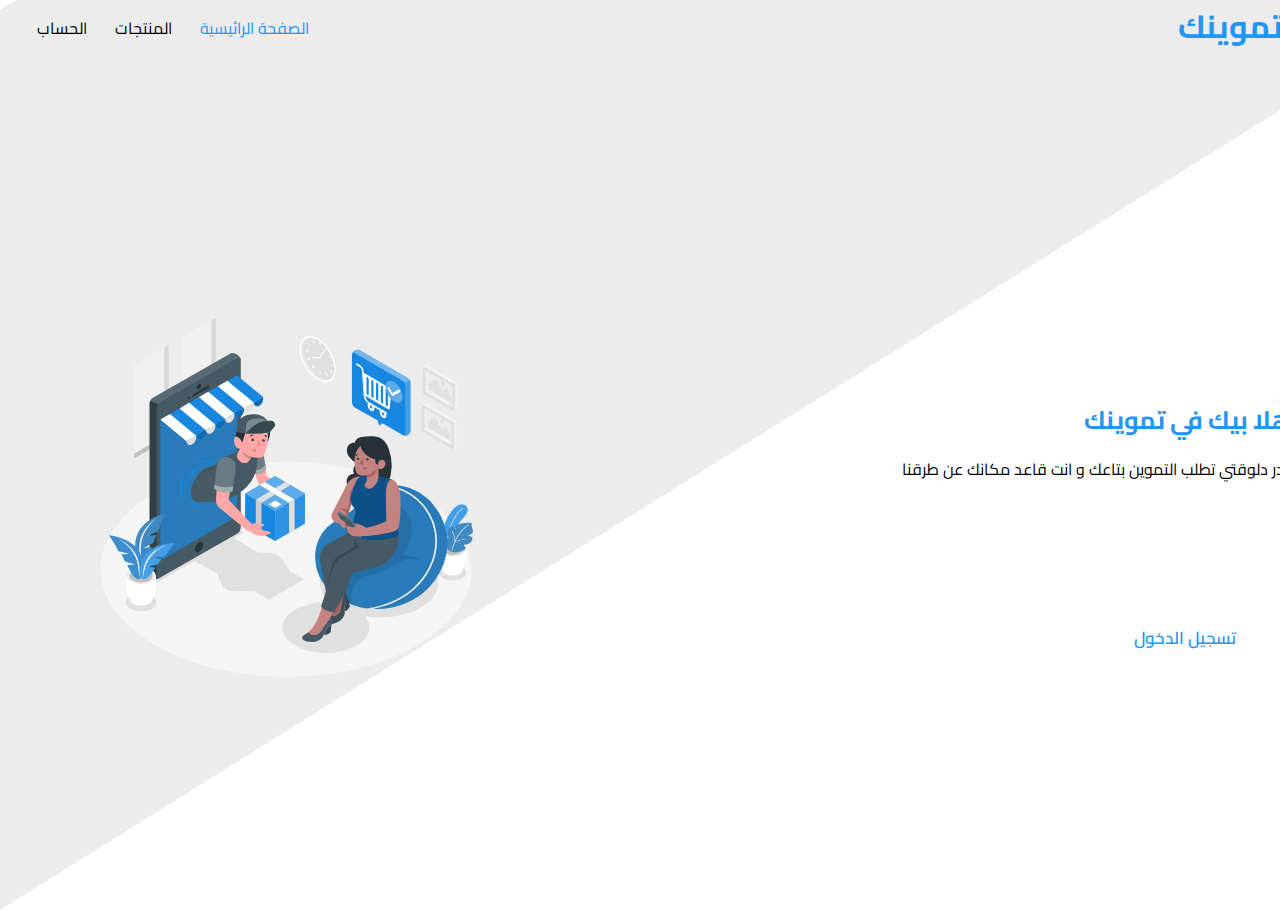
<file: index.html>
<!DOCTYPE html>
<html lang="en" lang="ar">
<head>
    <meta charset="UTF-8">
    <meta http-equiv="X-UA-Compatible" content="IE=edge">
    <meta name="viewport" content="width=device-width, initial-scale=1.0">
    <title>تموينك</title>
    <link rel="preconnect" href="https://fonts.googleapis.com">
    <link rel="preconnect" href="https://fonts.gstatic.com" crossorigin>
    <link href="https://fonts.googleapis.com/css2?family=Cairo:wght@300;400;500;600;800;1000&display=swap" rel="stylesheet">
    <link rel="stylesheet" href="Css/main.css">
    <link rel="stylesheet" href="Css/all.min.css">
    <link rel="stylesheet" href="Css/normalize.css">
    <link rel="stylesheet" href="products.html">
</head>
<body>
    <div class="header">
        <div class="logo">
            <h1>تموينك</h1>
        </div>
        <ul class="nave">
            <li >
                <a href="index.html" class="active"><p>الصفحة الرائيسية</p></a>
            </li>
            <li >
                <a href="products.html"><p> المنتجات</p></a>
            </li>
            <li >
                <a href="#"><p> الحساب</p></a>
            </li>
        </ul>
    </div>
        <ul class="nave2">
            <li class="box active" >
            <a   href="index.html"><i class="fa-solid fa-house"></i></a>
            </li>
            <li class="box">
                <a  href="products.html"><i class="fa-solid fa-basket-shopping"></i></i></a>
            </li>
            <li class="box">
                <a  href="login.html"><i class="fa-solid fa-user"></i></a>
            </li>
        </ul>
    <div class="landing">
        <div class="image">
            <img src="images/background.svg" alt="">
            <img src="images/Take Away-pana.png" alt="" class="mobile">
        </div>
        <div class="text">
            <p class="head">اهلا بيك في تموينك </p>
            <span>تقدر دلوقتي تطلب التموين بتاعك و انت قاعد مكانك عن طرقنا </span>
                    
        </div>
                <a href="login.html">
                    <p> تسجيل الدخول</p>
                </a>
    </div>
</body>
</html>
</file>
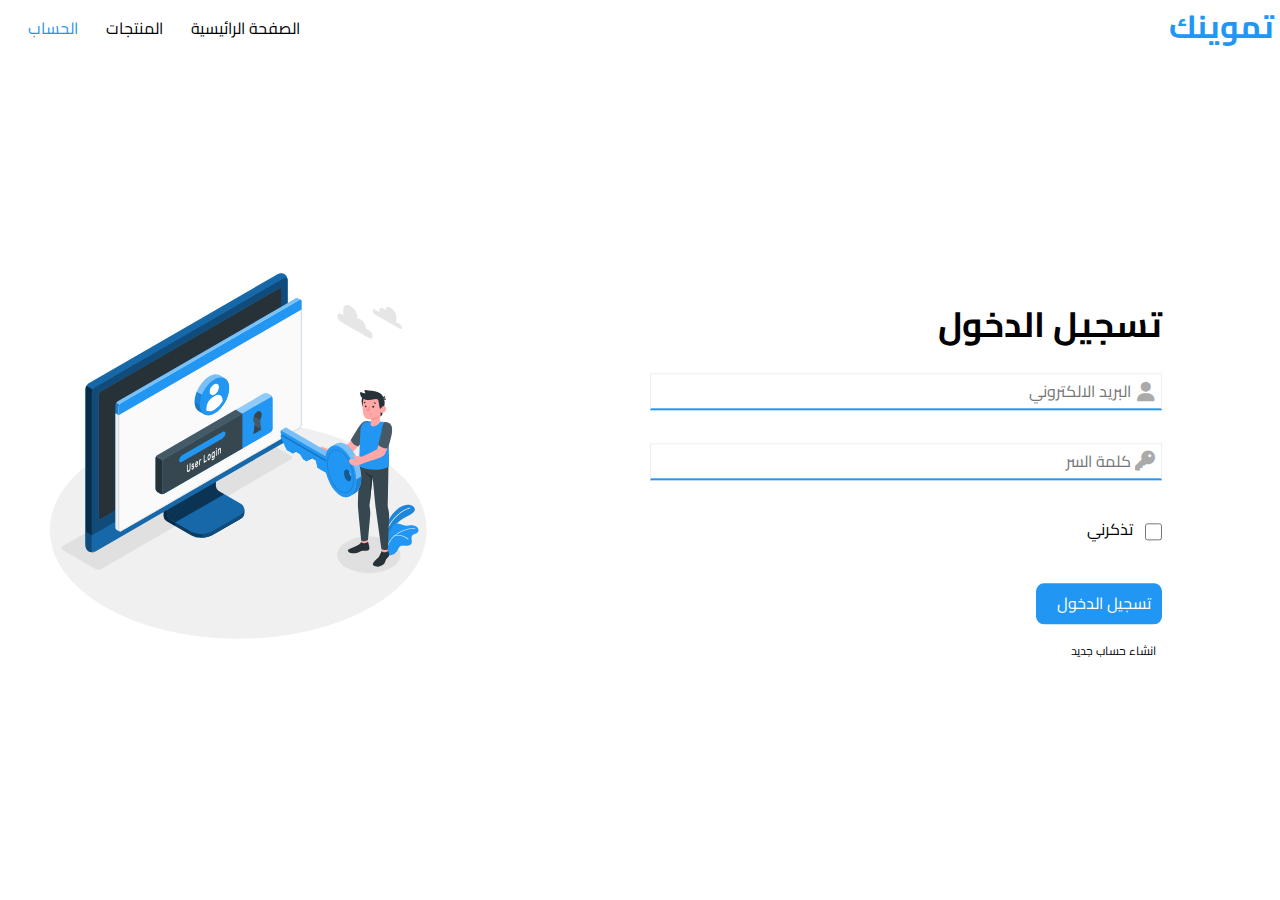
<file: login.html>
<!DOCTYPE html>
<html lang="en" lang="ar">
<head>
    <meta charset="UTF-8">
    <meta http-equiv="X-UA-Compatible" content="IE=edge">
    <meta name="viewport" content="width=device-width, initial-scale=1.0">
    <title>الحساب</title>
    <link rel="preconnect" href="https://fonts.googleapis.com">
    <link rel="preconnect" href="https://fonts.gstatic.com" crossorigin>
    <link href="https://fonts.googleapis.com/css2?family=Cairo:wght@300;400;500;600;800;1000&display=swap"
        rel="stylesheet">
    <link rel="stylesheet" href="Css/main.css">
    <link rel="stylesheet" href="Css/all.min.css">
    <link rel="stylesheet" href="Css/normalize.css">
    <link rel="stylesheet" href="products.html">
    <link rel="stylesheet" href="Css/login.css">
</head>
<body>
    <div class="header">
        <div class="logo">
            <h1>تموينك</h1>
        </div>
        <ul class="nave">
            <li>
                <a href="index.html">
                    <p>الصفحة الرائيسية</p>
                </a>
            </li>
            <li>
                <a  href="products.html">
                    <p> المنتجات</p>
                </a>
            </li>
            <li>
                <a class="active" href="login.html">
                    <p> الحساب</p>
                </a>
            </li>
        </ul>
    </div>
    <ul class="nave2">
        <li class="box ">
            <a href="index.html"><i class="fa-solid fa-house"></i></a>
        </li>
        <li class="box ">
            <a href="products.html"><i class="fa-solid fa-basket-shopping"></i></i></a>
        </li>
        <li class="box active">
            <a href="login.html"><i class="fa-solid fa-user"></i></a>
        </li>
    </ul>
    <div class="container">
        <div class="images">
            <img src="images/login.svg" alt="">
            
        </div>
        <div class="sign_up">
            <form action="">
                <h2>تسجيل الدخول</h2>
                <div class="email">
                    <i class="fa-solid fa-user"></i>
                    <input type="email" placeholder="البريد الالكتروني">
                </div>
                <div class="password">
                    <i class="fa-solid fa-key"></i>
                    <input type="text" placeholder="كلمة السر">
                </div>
                <label for="remember"> تذكرني</label>
                <input type="checkbox" name="" id="remember">
                <a class="old" href=""> تسجيل الدخول</a>
                <a class="new" href=""> انشاء حساب جديد</a>
            </form>
      
        </div>
    </div>
</body>
</html>
</file>
<file: Css/main.css>
*{
    font-family: 'Cairo', sans-serif;
    box-sizing: border-box;
    -webkit-box-sizing: border-box;
    -moz-box-sizing: border-box;
}
:root{
    --main-color: #2196F3;
    --main-color-alt: #1787e0;
    --main-transition-durayion: 0.5s;
    --main-pading-top: 100px;
    --main-pading-bottom: 100px;
    --main-background-color: #e7e7e7;
}
body{
    display: block;
    direction: rtl;
    overflow: hidden;
    height: 100vh;
}
li{
    list-style-type: none;
}
a{
    text-decoration: none;
}
/* Start header  */
.header{
    display: flex;
    justify-content: space-between;
    position: relative;
    top: -13px;
    z-index: 6;
}
.header .logo{
    color: var(--main-color);
    position: absolute;
    right: 16px;
}
.header .nave {
    display: flex;
    position: absolute;
    left: -10px; 
}
.header .nave li{
    margin-left: 28px;
    position: relative;
    overflow: hidden;
    cursor: pointer;
}
.header .nave li a{
    cursor: pointer;
    color: black;
}
.header .nave li a.active {
    color: var(--main-color);
}
.header .nave li:hover a {
    color: #1787e0;
}
.header .nave li::before {
    content: "";
    position: absolute;
    width: 120px;
    height: 3px;
    background-color: var(--main-color);
    left: -120px;
    transition: var(--main-transition-durayion);
}
.header .nave li:hover:before {
    left: 0;
}
ul.nave2 {
    display: none;
    position: fixed;
    bottom: -16px;
    left: 50%;
    transform: translateX(-50%);
    width: 158px;
    height: 47px;
    background: var(--main-color-alt);
    border-top-left-radius: 21px;
    border-top-right-radius: 21px;
    box-shadow: 0px 4px 7px 5px grey;
    z-index: 6;
}
ul.nave2 li.box {
    display: flex;
    margin-left: 24px;
    justify-content: center;
    align-items: center;
    width: 30px;
    height: 30px;
    border-radius: 50%;
    margin-top: 10px;
    margin-right: -14px;
    transition: var(--main-transition-durayion);
}
ul.nave2 li.box:hover {
    background-color: white;
}
ul.nave2 li.box.active {
    background-color: white;
}
ul.nave2 li.box.active a{
    color: var(--main-color);
}
ul.nave2 li.box a{
    color: white;
    position: relative;
    top: 0px;
    transition: var(--main-transition-durayion);
}
ul.nave2 li.box:hover a {
    color: var(--main-color);
}
@media (max-width:767px) {
    .header .logo h1{
        font-size: 20px;
        position: absolute;
        top: 14px;
    }
.header ul.nave {
    display: none;
}
ul.nave2 {
    display: flex;
}
}

/* End header  */
/* Start landing  */
.landing{
    position: relative;
    height: 100vh;
    display: flex;
    z-index: 0;
}
.landing::before{
    content: "";
    position: absolute;
    background-color: #ececec;
    top: 10px;
    left: -19px;
    width: 100%;
    height: 100%;
    transform: skewY(-32deg);
    transform-origin: top left;
    z-index: -3;
}
.landing .image img {
    height: 400px;
    position: absolute;
    left: 67px;
    top: 55%;
    transform: translateY(-50%);
}
.landing .image .mobile{
    display: none;
}
.landing .text{
    position: relative;
    width: 100%;
    top: 59%;
    right: 50%;
    height: 300px;
    transform: translate(50%, -50%);
}
.landing .text p.head {
    font-size: 25px;
    font-weight: bold;
    color: var(--main-color);
}
/* .landing a {
    position: absolute;
    top: 65%;
    transform: translateY(-50%);
    right: 50px;
    padding: 1px 13px;
    background-color: var(--main-color);
    border-radius: 6px;
    color: white;
    font-weight: bold;
    font-size: 13px;
    word-spacing: 1.5px;
} */
.landing a {
    position: absolute;
    top: 71%;
    transform: translateY(-50%);
    right: 50px;
    background-color: white;
    color: var(--main-color);
    border-radius: 10em;
    font-size: 17px;
    font-weight: 600;
    padding: 1px 13px;
    cursor: pointer;
    transition: all 0.3s ease-in-out;
    border: 1px solid inherit;
    box-shadow: 0 0 0 0 black;
}

.landing a:hover {
    transform: translateY(-32px) translateX(-2px);
    box-shadow: 2px 5px 0 0 var(--main-color-alt);
    border: 1px solid var(--main-color-alt);
}

;

.landing a:active {
    transform: translateY(2px) translateX(1px);
    box-shadow: 0 0 0 0 black;
}

;
@media (max-width:991px) {
    .landing .image img {
        height: 300px;
    }

    .landing .text {
        font-size: 14px;
    }

    .landing::before {
    left: 0px;
    transform: skewY(-41deg);
    }

}
@media (max-width:767px) {
    .landing .image img {
        height: 166px;
        left: 0;
        top: 40%;
    }
    .landing .text {
        font-size: 9px;
    }
    .landing::before {
    left: 0;
    transform: skewY(-58deg);
    }
    .landing .text p.head {
        font-size: 12px;
    }
    .landing a {font-size: 9px;}
}
@media (max-width:464px) {
    .landing .image img {
        display: none;
    }
    .landing .image .mobile {
        display: flex;
        height: 300px;
        position: absolute;
        left: 64px;
        top: 34%;
    }
    .landing::before {
    display: none;
    }
    .landing .text p.head {
        font-size: 20px;
        margin-right: 113px;
        margin-top: 114px;
    }
    .landing .text span {
        font-size: 13px;
        margin-right: 47px;
    }
    .landing a {
        right: 160px;
        top: 72%;
        font-size: 16px;
        border: 1px solid;}
}
/* End landing  */
</file>
<file: Css/login.css>
* {
    font-family: 'Cairo', sans-serif;
    box-sizing: border-box;
    -webkit-box-sizing: border-box;
    -moz-box-sizing: border-box;
}

:root {
    --main-color: #2196F3;
    --main-color-alt: #1787e0;
    --main-transition-durayion: 0.5s;
    --main-pading-top: 100px;
    --main-pading-bottom: 100px;
    --main-background-color: #e7e7e7;
}

body {
    height: 100%;
    overflow-y: hidden;
}
.container .images img{
    height: 400px;
    position: absolute;
    left: 29px;
    top: 50%;
    transform: translatey(-50%);
}
.container .sign_up{
    width: 40%;
    position: absolute;
    top: 50%;
    right: 10%;
    transform: translateY(-50%);
}
.container .sign_up h2 {
    font-size: 35px;
    position: relative;
    transition: var(--main-transition-durayion);
}
.container .sign_up h2:hover {
    color: var(--main-color);
}

.container .sign_up input {
    display: flex;
    flex-direction: column;
    margin-bottom: 33px;
    position: relative;
    width: 100%;
    color: var(--main-color);
    height: 37px;
    border: 1px solid #eee;
    border-bottom: 2px solid var(--main-color);
    transition: var(--main-transition-durayion);
    padding-right: 30px;
}

.container .sign_up .email i{
    top: 110px;
    right: 7px;
    margin-top: -3px;
    padding: 0px;
    position: absolute;
    z-index: 100;
    color: #aaa;
    font-size: 20px;
    transition: var(--main-transition-durayion);
}
.container .sign_up .email:hover i {
    color: var(--main-color);
}
.container .sign_up .password i {
    top: 179px;
    right: 7px;
    margin-top: -3px;
    padding: 0px;
    position: absolute;
    z-index: 100;
    color: #aaa;
    font-size: 20px;
    transition: var(--main-transition-durayion);
}
.container .sign_up .password:hover i {
    color: var(--main-color);
}
.container .sign_up input:focus {
    border-bottom: 2px solid var(--main-color);
    outline: none;
    
}
.container .sign_up input:focus::placeholder {
    color: transparent;
}
.container .sign_up input[type="checkbox"]{
    width: 17px;
}
.container .sign_up input[type="checkbox"]:checked {
    border: var(--main-color);
    margin-bottom: 5px;
}
.container .sign_up label{
    position: absolute;
    right: 29px;
    top: 245px;
}
.container .sign_up a.old{
    color: white;
    width: 126px;
    display: block;
    height: 41px;
    background-color: var(--main-color);
    padding: 11px 11px;
    border-radius: 8px;
    transition: var(--main-transition-durayion);
}
.container .sign_up a.old:hover {
    box-shadow: 3px 3px 4px 2px grey;
    transform: translateY(-4px);
}
.container .sign_up a.new {
    right: 6px;
    position: absolute;
    bottom: -33px;
    font-size: 12px;
    color: black;
    transition: var(--main-transition-durayion);
}
.container .sign_up a.new:hover {
    color: var(--main-color);
}
@media (max-width:769px) {
    .container .images img {
        height: 307px;
        left: 9px;
    }
    .container .sign_up{
    right: 11%;
    top: 50%;
    }
}
@media (max-width:585px) {
    .container .images img {
        height: 183px;
        left: 35%;
        top: 100px;
        }
    
        .container .sign_up {
            right: 34%;
            top: 54%;
        }
    .container .sign_up a.old {
        width: 92px;
        font-size: 12px;
        padding: 13px 10px;
    }
}
@media (max-width:413px) {
    .container .images img {
        height: 300px;
        left: 14%;
        top: 224px;
    }
    .container .sign_up h2 {font-size: 18px;}
    .container .sign_up {
        right: 23%;
        top: 63%;
        width: 60%;
    }
    .container .sign_up .password i {
        top: 134px;
        font-size: 15px;
    }
    .container .sign_up .email i {
        top: 65px;
        font-size: 15px;
    }
    .container .sign_up label {
        top: 200px;
    }
    .container .sign_up a.old {
        width: 79px;
        font-size: 10px;
        padding: 8px 10px;
        height: 30px;
        margin-top: -15px;
    }
}
</file>
